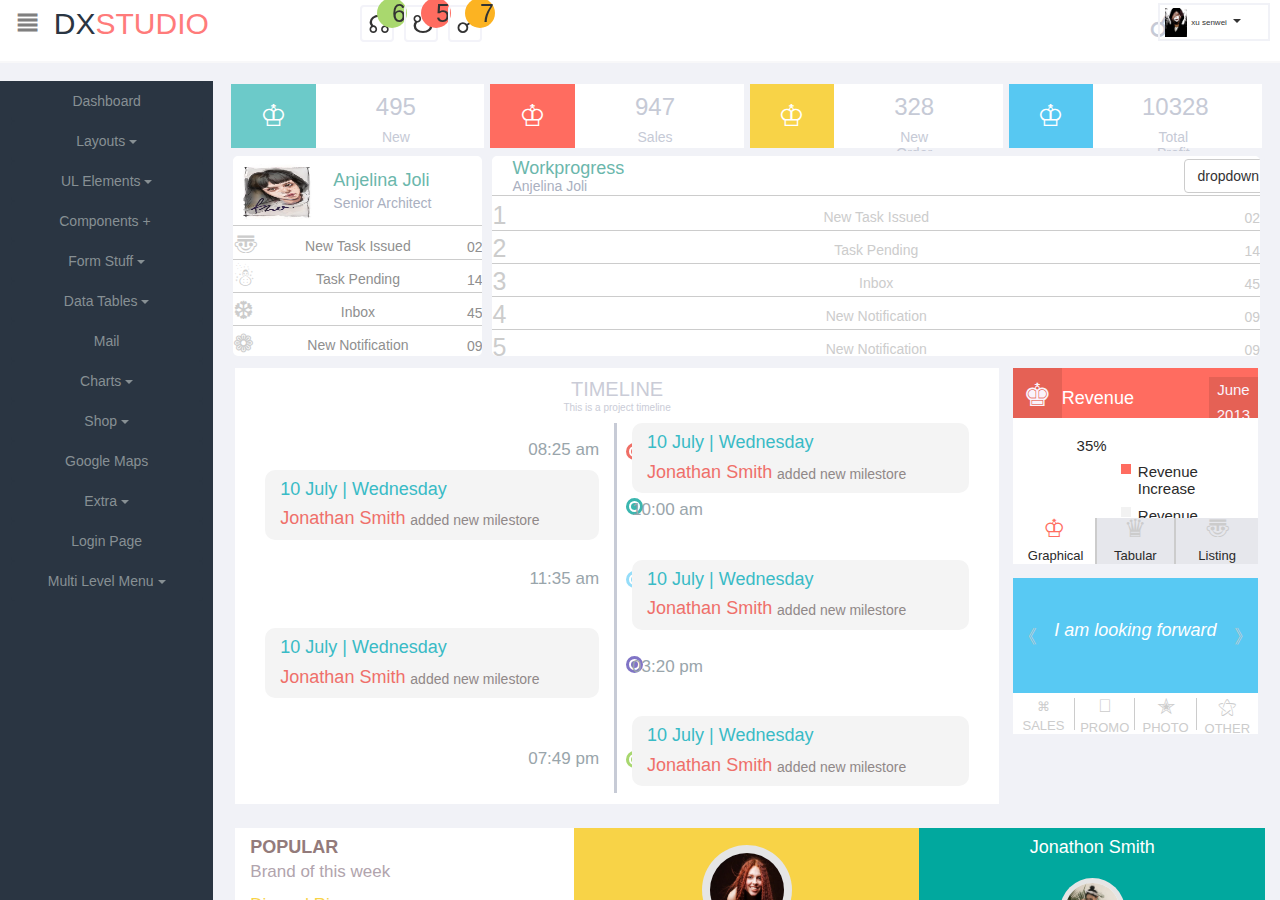
<file: index.html>
<!DOCTYPE html>
<html lang="en">
<head>
    <meta charset="UTF-8">
    <meta name="viewport" content="width=device-width, initial-scale=1.0">
    <meta http-equiv="X-UA-Compatible" content="ie=edge">
    <title>Document</title>
    <link rel="stylesheet" href="css/bootstrap.css">
    <link rel="stylesheet" href="css/index.css">
<script src="js/jqku.js"></script>
<script src="js/bootstrap.js"></script>
<script src="js/index.js"></script>
</head>
<body>
    <div id="whole">
    <div id="top">
        <div class="container-fluid">
            <div class="row">
                <div class="col-xs-12 top">
                        <div class="col-xs-1">
                            <div id="span1">≣</div>
                        </div>
                        <div class="col-xs-2">    
                            <span id="span2">DX<span id="span3">STUDIO</span></span>
                        </div>   
                        <div class="col-md-4">    
                            <div class="col-xs-5 tone hidden-xs">
                                <div class="col-xs-3 tone1">
                                    <span class="span5">☊</span>
                                    <div class="col-lg-1 cir1">6</div>
                                </div>
                                <div class="col-xs-3 tone1">
                                        <span class="span5">☋</span>
                                        <div class="col-lg-1 cir2">5</div>
                                </div>
                                <div class="col-xs-3 tone1">
                                        <span class="span5">☍</span>
                                        <div class="col-lg-1 cir3">7</div>
                                </div>
                            </div>
                        </div> 
                        <div class="col-xs-3"></div>  
                            <div id="click1"></div>
                            <span class="span4" id="click2">☌</span>
                            <div id="click2re" class="cli1" >
                                <span id="click2re" class="span44"  >☌</span>
                                <input type="text" style="width:77px;height:25px;border:0px solid #fff;position: absolute;top: 1px;left:18px;outline:none;">
                            </div>
                        <div id="tlk" >
                            <img src="img/1.jpg" id="img1">
                            <span class="sp1">xu senwei</span>
                            <span class="caret"></span>
                        </div>
                            <div class=" add1">
                                 <div class="add11">
                                     <ul id="ul1">
                                         <li>☼</li>
                                         <li>☸</li>
                                         <li>❆</li>
                                     </ul>
                                     <ul id="ul2">
                                        <li>Profile</li>
                                        <li>Sectings</li>
                                        <li>Nocifiction</li>
                                    </ul>
                                 </div>
                                 <h4 class="text-center" style="font-size:30px;color:#fff;margin-top: -5px;">✎</h4>
                                 <h4 class="text-center" style="font-size:15px;color:#fff;margin-top: -7px;">LOG OUT</h4>
                            </div>
                </div>
            </div> 
        </div>
    </div>
    <div id="top2">
        <div class="container-fluid">
            <div class="row">
                <div class="col-sm-12 top2"></div> 
            </div>
        </div>
    </div>
    <div id="left">
        <div class="row" style="height:110%">
            <div class="col-md-2 left visible-lg-block" style="height:91%;">

                    <div class="dropdown">
                        <button class="btn btn-default dropdown-toggle" type="button" id="dropdownMenu1" data-toggle="dropdown" aria-haspopup="true" aria-expanded="false">
                            Dashboard                            
                        </button>
                    </div>

                    <div class="dropdown">
                        <button class="btn btn-default dropdown-toggle" type="button" id="dropdownMenu1" data-toggle="dropdown" aria-haspopup="true" aria-expanded="false">
                            Layouts
                            <span class="caret"></span>
                        </button>
                        <ul class="dropdown-menu">
                            <li><a id="a1">dashboard</a></li>
                            <li><a>UL Elements</a></li>
                        </ul>
                    </div>

                    <div class="dropdown">
                        <button class="btn btn-default dropdown-toggle" type="button" id="dropdownMenu1" data-toggle="dropdown" aria-haspopup="true" aria-expanded="false">
                            UL Elements
                            <span class="caret"></span>
                        </button>
                        <ul class="dropdown-menu">
                            <li><a href="#">dashboard</a></li>
                            <li><a href="#">Layouts</a></li>
                            <li><a href="#">apples</a></li>
                        </ul>
                    </div>

                    <div class="dropdown">
                        <button class="btn btn-default dropdown-toggle" type="button" id="dropdownMenu1" data-toggle="dropdown" aria-haspopup="true" aria-expanded="false">
                            Components
                            <span style="margin-right:2%;">+</span>
                        </button>
                        <ul class="dropdown-menu">
                            <li><a href="#">study at home</a></li>
                            <li><a href="#">hello</a></li>
                        </ul>
                    </div>
                    <div class="dropdown">
                        <button class="btn btn-default dropdown-toggle" type="button" id="dropdownMenu1" data-toggle="dropdown" aria-haspopup="true" aria-expanded="false">
                            Form Stuff
                            <span class="caret"></span>
                        </button>
                        <ul class="dropdown-menu">
                            <li><a href="#">action</a></li>
                            <li><a href="#">action</a></li>
                        </ul>
                    </div>
                    <div class="dropdown">
                        <button class="btn btn-default dropdown-toggle" type="button" id="dropdownMenu1" data-toggle="dropdown" aria-haspopup="true" aria-expanded="false">
                            Data Tables
                            <span class="caret"></span>
                        </button>
                        <ul class="dropdown-menu">
                            <li><a href="#">action</a></li>
                            <li><a href="#">action</a></li>
                        </ul>
                    </div>
                    <div class="dropdown">
                            <button class="btn btn-default dropdown-toggle" type="button" id="dropdownMenu1" data-toggle="dropdown" aria-haspopup="true" aria-expanded="false">
                                Mail                           
                            </button>
                    </div>
                    <div class="dropdown">
                                    <button class="btn btn-default dropdown-toggle" type="button" id="dropdownMenu1" data-toggle="dropdown" aria-haspopup="true" aria-expanded="false">
                                        Charts
                                        <span class="caret"></span>
                                    </button>
                                    <ul class="dropdown-menu">
                                        <li><a href="#">action</a></li>
                                        <li><a href="#">action</a></li>
                            
                    </div>
                    <div class="dropdown">
                                <button class="btn btn-default dropdown-toggle" type="button" id="dropdownMenu1" data-toggle="dropdown" aria-haspopup="true" aria-expanded="false">
                                    Shop
                                    <span class="caret"></span>
                                </button>
                                <ul class="dropdown-menu">
                                    <li><a href="#">action</a></li>
                                    <li><a href="#">action</a></li>
                        
                    </div>
                    <div class="dropdown">
                            <button class="btn btn-default dropdown-toggle" type="button" id="dropdownMenu1" data-toggle="dropdown" aria-haspopup="true" aria-expanded="false">
                             Google Maps                          
                            </button>
                    </div>
                    <div class="dropdown">
                                    <button class="btn btn-default dropdown-toggle" type="button" id="dropdownMenu1" data-toggle="dropdown" aria-haspopup="true" aria-expanded="false">
                                        Extra
                                        <span class="caret"></span>
                                    </button>
                                    <ul class="dropdown-menu">
                                        <li><a href="#">action</a></li>
                                        <li><a href="#">action</a></li>
                            
                    </div>
                    <div class="dropdown">
                            <button class="btn btn-default dropdown-toggle" type="button" id="dropdownMenu1" data-toggle="dropdown" aria-haspopup="true" aria-expanded="false">
                             Login Page                          
                            </button>
                    </div>
                    <div class="dropdown">
                                        <button class="btn btn-default dropdown-toggle" type="button" id="dropdownMenu1" data-toggle="dropdown" aria-haspopup="true" aria-expanded="false">
                                            Multi Level Menu
                                            <span class="caret"></span>
                                        </button>
                                        <ul class="dropdown-menu">
                                            <li><a href="#">action</a></li>
                                            <li><a href="#">action</a></li>
                                
                    </div>

            </div>
            <div class="col-md-10 right">
                        <div class="row" >
                            <div class="col-lg-3 col-md-6 rtp">
                                <div class="col-xs-4 rtp11 text-center">♔</div>
                                <div class="col-xs-6 rtp12">
                                    <h3 class="text-center" style="margin-top: 10px;color: #c6cad6;margin-left: 35%;">495</h3>
                                    <h5 class="text-center" style="color:#c6cad6;margin-left: 35%;">New</h5>
                                </div>
                            </div>

                            <div class="col-lg-3 col-md-6 rtp">                                
                                <div class="col-xs-4 rtp21 text-center">♔</div>
                                <div class="col-xs-6 rtp12">
                                    <h3 class="text-center" style="margin-top: 10px;color: #c6cad6;margin-left: 35%;">947</h3>
                                    <h5 class="text-center" style="color:#c6cad6;margin-left: 35%;">Sales</h5>
                                </div>
                            </div>

                            <div class="col-lg-3 col-md-6 rtp">
                                <div class="col-xs-4 rtp31 text-center">♔</div>
                                <div class="col-xs-6 rtp12">
                                    <h3 class="text-center" style="margin-top: 10px;color: #c6cad6;margin-left: 35%;">328</h3>
                                    <h5 class="text-center" style="color:#c6cad6;margin-left: 35%;">New Order</h5>
                                </div>
                            </div> 
                            <div class="col-lg-3 col-md-6 rtp">
                                <div class="col-xs-4 rtp41 text-center">♔</div>
                                <div class="col-xs-6 rtp12">
                                    <h3 class="text-center" style="margin-top: 10px;color: #c6cad6;margin-left: 35%;">10328</h3>
                                    <h5 class="text-center" style="color:#c6cad6;margin-left: 35%;">Total Profit</h5>
                                </div>
                            </div>
                        </div>
                        <div class="row">
                            <div class="col-md-3 rfir  rfir111">
                                <div class="col-xs-12 rfir1">
                                    <img src="img/2.jpg" id="img2">
                                    <h4 class="rfir11">Anjelina Joli</h4>
                                    <h5 class="rfir12">Senior Architect</h5>
                                </div>
                                <ul>
                                    <li>〠
                                        <h4 class="h41" style="color:#8f8f8f;">New Task Issued</h4>
                                        <h5 class="h51" style="color:#8f8f8f;">02</h5>
                                    </li>
                                    <li>☃
                                        <h4 class="h41" style="color:#8f8f8f;">Task Pending</h4>
                                        <h5 class="h51" style="color:#8f8f8f;">14</h5>
                                    </li>
                                    <li>❆
                                        <h4 class="h41" style="color:#8f8f8f;">Inbox</h4>
                                        <h5 class="h51" style="color:#8f8f8f;">45</h5>
                                    </li>
                                    <li>❁
                                        <h4 class="h41" style="color:#8f8f8f;">New Notification</h4>
                                        <h5 class="h51" style="color:#8f8f8f;">09</h5>
                                    </li>
                                </ul>
                            </div>
                            <div class="col-md-9 rfir rfira">
                                    <div class="col-xs-12 rfir2">
                                        <h4 class="rfir21">Workprogress</h4>
                                        <h5 class="rfir22">Anjelina Joli</h5>
                                        <div class="dropdown btn1">
                                            <button class="btn btn-default dropdown-toggle btn1" type="button" id="dropdownMenu1 btn1" data-toggle="dropdown" aria-haspopup="true" aria-expanded="false">
                                                dropdown
                                                <span class="caret"></span>
                                            </button>
                                            <ul class="dropdown-menu dropdown-menu1">
                                            <li><a href="#">a good day</a></li>
                                            <li><a href="#">action remove</a></li>
                                        </div>
                                    </div>
                                    <ul>
                                        <li>1
                                            <h4 class="h42">New Task Issued</h4>
                                            <h5 class="h52">02</h5>
                                        </li>
                                        <li>2
                                            <h4 class="h42">Task Pending</h4>
                                            <h5 class="h52">14</h5>
                                        </li>
                                        <li>3
                                            <h4 class="h42">Inbox</h4>
                                            <h5 class="h52">45</h5>
                                        </li>
                                        <li>4
                                            <h4 class="h42">New Notification</h4>
                                            <h5 class="h52">09</h5>
                                        </li>
                                        <li>5
                                            <h4 class="h42">New Notification</h4>
                                            <h5 class="h52">09</h5>
                                        </li>
                                    </ul>
                            </div>
                        </div>
                        <div class="row">
                            <div class="col-md-9 rsec1">
                                <h5 class="text-center" style="color:#caccd7;font-size:20px;">TIMELINE</h5>
                                <H5 class="text-center" style="color:#caccd7;font-size:10px;margin-top: -8px;">This is a project timeline</H5>
                                <div class="col-xs-6 rsec11">
                                        <div class="q q1">
                                            <div class="q11 qn"></div>
                                        </div>
                                        <div class="q q2">
                                            <div class="q21 qn"></div>
                                        </div>
                                        <div class="q q3">
                                            <div class="q31 qn"></div>
                                        </div>
                                        <div class="q q4">
                                            <div class="q41 qn"></div>
                                        </div>
                                        <div class="q q5">
                                            <div class="q51 qn"></div>
                                        </div>

                                        <h4 class="text-right" style="margin-top:-327px;color: #99a5ab;font-size: 17px;">08:25 am</h4>
                                        <div class="col-md-12 rsec111 ">
                                            <h4 style="color:#39bbc6;">10 July | Wednesday</h4>
                                            <h4 style="color:#ef6f6a;">Jonathan Smith <h5 style="color:#908888;margin-top: -26px;margin-left: 130px;">added new milestore</h5></h4>
                                        </div>
                                        <h4 class="text-right" style="margin-top:110px;color: #99a5ab;font-size: 17px;">11:35 am</h4>
                                        <div class="col-md-12 rsec111" style="margin-top:30px;">
                                                <h4 style="color:#39bbc6;">10 July | Wednesday</h4>
                                                <h4 style="color:#ef6f6a;">Jonathan Smith <h5 style="color:#908888;margin-top: -26px;margin-left: 130px;">added new milestore</h5></h4></div>
                                        <h4 class="text-right" style="margin-top:162px;color: #99a5ab;font-size: 17px;">07:49 pm</h4>
                                </div>
                                <div class="col-xs-6 rsec12">
                                    <div class="col-md-12 rsec121">
                                            <h4 style="color:#39bbc6;">10 July | Wednesday</h4>
                                            <h4 style="color:#ef6f6a;">Jonathan Smith <h5 style="color:#908888;margin-top: -26px;margin-left: 130px;">added new milestore</h5></h4>
                                    </div>
                                    <h4 class="text-left" style="margin-top:78px;color: #99a5ab;font-size: 17px;">10:00 am</h4>
                                    <div class="col-md-12 rsec121" style="margin-top:30px;">
                                            <h4 style="color:#39bbc6;">10 July | Wednesday</h4>
                                            <h4 style="color:#ef6f6a;">Jonathan Smith <h5 style="color:#908888;margin-top: -26px;margin-left: 130px;">added new milestore</h5></h4></div>
                                    <h4 class="text-left" style="margin-top:138px;color: #99a5ab;font-size: 17px;">03:20 pm</h4>
                                    <div class="col-md-12 rsec121" style="margin-top:30px;">
                                            <h4 style="color:#39bbc6;">10 July | Wednesday</h4>
                                            <h4 style="color:#ef6f6a;">Jonathan Smith <h5 style="color:#908888;margin-top: -26px;margin-left: 130px;">added new milestore</h5></h4></div>
                                </div>
                            </div>
                            <div class="col-md-3 rsec2">
                                <div class="col-xs-12 rsec21">
                                    <div style="width:20%;height:100%;background-color:#e56155;font-size: 32px;text-align:center;color:#faf3fb;line-height: 170%; ">♚</div>
                                    <h4 style="color:#fff;font-size: 18px;margin-left: 20%;margin-top: -12%;">Revenue</h4>
                                    <div style="width:20%;height:100%;background-color:#e56155;font-size: 15px;margin-top:-17%;text-align:center;color:#faf3fb;margin-left:80%;line-height: 170%; ">June 2013</div>
                                </div>
                                <div class="col-md-12 rsec22">
                                    <h4 style="font-size:15px;color:#2a2a2a;margin-left:26%;margin-top:8%;">35%</h4>
                                    <div id="rsec221"></div>
                                    <h4 style="font-size:15px;color:#2a2a2a;margin-left:51%;margin-top:-4%;">Revenue Increase</h4>
                                    <div id="rsec222"></div>
                                    <h4 style="font-size:15px;color:#2a2a2a;margin-left:51%;margin-top:-4%;">Revenue</h4>
                                </div>
                                <div class="col-md-4 rsec23" style="height: 46px;">
                                    <h4 class="text-center" style="color:#ff6e61;font-size: 25px;margin-top: -6%;">♔</h4>
                                    <h4  class="text-center" style="color:#2a2a2a;font-size: 13px;margin-top: -7%;">Graphical</h4>
                                </div>
                                <div class="col-md-4 rsec23 rsec231" style="height: 46px; border-right:2px solid #ccc;border-left:2px solid #ccc;">
                                    <h4 class="text-center  u" style="color:#ccc;font-size: 25px;margin-top: -6%;">♛</h4>
                                    <h4  class="text-center " style="color:#2a2a2a;font-size: 13px;margin-top: -7%;">Tabular</h4>
                                </div>
                                <div class="col-md-4 rsec23 rsec232" style="height: 46px;">
                                    <h4 class="text-center v" style="color:#ccc;font-size: 25px;margin-top: -6%;">〠</h4>
                                    <h4  class="text-center" style="color:#2a2a2a;font-size: 13px;margin-top: -7%;">Listing</h4>
                                </div>
                            </div>
                            <div class="col-md-3 rsec3">
                                <div class="col-xs-12 rsec31">
                                    <span id="spn1">《</span>
                                    <span id="spn2">》</span>
                                    <h4 class="text-center" id="text1" style="color:#fff;margin-top: 20%;"></h4>
                                </div>
                                <div class="col-xs-12 rsec32">
                                    <ul>
                                        <li class="ac1">
                                            <h4 class="achange1" style="font-size:13px;color:#ccc;text-align:center;margin-top: 4%;">⌘</h4>
                                            <h4 class="achange1" style="font-size:13px;color:#ccc;text-align:center;margin-top: -9%;">SALES</h4>
                                        </li>
                                        <li class="ac2" style="border-right:1px solid #ccc;border-left:1px solid #ccc;">
                                            <h4 class="achange2" style="font-size:18px;color:#ccc;text-align:center;margin-top: -2%;"></h4>
                                            <h4 class="achange2" style="font-size:13px;color:#ccc;text-align:center;margin-top: -9%;">PROMO</h4>
                                        </li>
                                        <li class="ac3" style="border-right:1px solid #ccc;">
                                            <h4 class="achange3" style="font-size:22px;color:#ccc;text-align:center;margin-top: -5%;">✭</h4>
                                            <h4 class="achange3" style="font-size:13px;color:#ccc;text-align:center;margin-top: -14%;">PHOTO</h4>
                                        </li>
                                        <li class="ac4">
                                            <h4 class="achange4" style="font-size:19px;color:#ccc;text-align:center;margin-top: -2%;">⚝</h4>
                                            <h4 class="achange4" style="font-size:13px;color:#ccc;text-align:center;margin-top: -9%;">OTHER</h4>
                                        </li>
                                    </ul>
                                </div>
                            </div>
                        </div>
                        <div class="row">
                            <div class="col-md-4 rthir1">
                                <h5 style="color:#937b7b;font-size:18px;font-weight: 700;" >POPULAR</h5>
                                <h5 style="color:#b1a4ad;font-size:17px;margin-top:-5px;">Brand of this week</h5>
                                <h5 style="color:#f8d347;font-size:17px;margin-top:15px;">Dimond Ring</h5>
                                <h5 style="color:#797979;margin-top:15px;">flatlab is new model flatlab is new model flatlab </h5>
                            </div>
                            <div class="col-md-4 rthir2">
                                <div class="rthir21" >
                                    <img src="img/4.png" style="width:100%;height:100%;">
                                </div>
                            </div>
                            <div class="col-md-4 rthir3">
                                <h4 class="text-center" style="color:#fff;">Jonathon Smith</h4>
                                <div class="rthir31" >
                                        <img src="img/5.png" style="width:100%;height:100%;">
                                </div>
                            </div>
                        </div>
                        <div class="row">
                            <div class="col-md-4 rfor1">
                                <h4 style="color:#fff; margin-top: 43px;">flatlab is new model flatlab is new model flatlab </h4><h4 style="color:#70f2ec;margin-left: 53px;margin-top: -28px;">http:www.baidu.com</h4><h4 style="color:#fff; margin-left: 222px;margin-top: -28px;"> is new model</h4>
                            </div>
                            <div class="col-md-4 rfor2">
                                <h4 class="text-center" style="color:#ada5a6;font-size: 20px;margin-top: 20px;">Twitter Feed</h4>
                                <ul>
                                    <li>⁂</li>
                                    <li>☆</li>
                                    <li>☄</li>
                                    <li>☃</li>
                                </ul>
                            </div>
                            <div class="col-md-4 rfor3 ">
                                <h style="color:#fff;line-height: 90%;font-size: 88px; margin-left: 10px;">☁</h>
                                <h style="font-size:20px;color:#ccc;margin-left:-78px;">Californiar</h>
                                <h1 style="font-size:90px;color:#fff;margin-top:-85px;margin-left:140px;">24</h1>
                                <div class="col-xs-12 rfor31">
                                    <h2 style="color:#8f9baf;font-size: 15px;">new model flatlab | new model flatlab | new model</h2>
                                </div>
                            </div>
                        </div>
            </div>
            <div class="left col-xs-12" id="nav" style="position:absolute;height: 93%;top: 2%;display: none !important;">

            <div class="dropdown">
                <button class="btn btn-default dropdown-toggle" type="button" id="dropdownMenu1" data-toggle="dropdown" aria-haspopup="true" aria-expanded="false">
                    Dashboard                            
                </button>
            </div>

            <div class="dropdown">
                <button class="btn btn-default dropdown-toggle" type="button" id="dropdownMenu1" data-toggle="dropdown" aria-haspopup="true" aria-expanded="false">
                    Layouts
                    <span class="caret"></span>
                </button>
                <ul class="dropdown-menu">
                    <li><a id="a1">dashboard</a></li>
                    <li><a>UL Elements</a></li>
                </ul>
            </div>

            <div class="dropdown">
                <button class="btn btn-default dropdown-toggle" type="button" id="dropdownMenu1" data-toggle="dropdown" aria-haspopup="true" aria-expanded="false">
                    UL Elements
                    <span class="caret"></span>
                </button>
                <ul class="dropdown-menu">
                    <li><a href="#">dashboard</a></li>
                    <li><a href="#">Layouts</a></li>
                    <li><a href="#">apples</a></li>
                </ul>
            </div>

            <div class="dropdown">
                <button class="btn btn-default dropdown-toggle" type="button" id="dropdownMenu1" data-toggle="dropdown" aria-haspopup="true" aria-expanded="false">
                    Components
                    <span style="margin-right:2%;">+</span>
                </button>
                <ul class="dropdown-menu">
                    <li><a href="#">study at home</a></li>
                    <li><a href="#">hello</a></li>
                </ul>
            </div>
            <div class="dropdown">
                <button class="btn btn-default dropdown-toggle" type="button" id="dropdownMenu1" data-toggle="dropdown" aria-haspopup="true" aria-expanded="false">
                    Form Stuff
                    <span class="caret"></span>
                </button>
                <ul class="dropdown-menu">
                    <li><a href="#">action</a></li>
                    <li><a href="#">action</a></li>
                </ul>
            </div>
            <div class="dropdown">
                <button class="btn btn-default dropdown-toggle" type="button" id="dropdownMenu1" data-toggle="dropdown" aria-haspopup="true" aria-expanded="false">
                    Data Tables
                    <span class="caret"></span>
                </button>
                <ul class="dropdown-menu">
                    <li><a href="#">action</a></li>
                    <li><a href="#">action</a></li>
                </ul>
            </div>
            <div class="dropdown">
                    <button class="btn btn-default dropdown-toggle" type="button" id="dropdownMenu1" data-toggle="dropdown" aria-haspopup="true" aria-expanded="false">
                        Mail                           
                    </button>
            </div>
            <div class="dropdown">
                <button class="btn btn-default dropdown-toggle" type="button" id="dropdownMenu1" data-toggle="dropdown" aria-haspopup="true" aria-expanded="false">
                    Charts
                    <span class="caret"></span>
                </button>
                <ul class="dropdown-menu">
                    <li><a href="#">action</a></li>
                    <li><a href="#">action</a></li>
                </ul>    
            </div>
            <div class="dropdown">
                <button class="btn btn-default dropdown-toggle" type="button" id="dropdownMenu1" data-toggle="dropdown" aria-haspopup="true" aria-expanded="false">
                    Shop
                    <span class="caret"></span>
                </button>
                <ul class="dropdown-menu">
                    <li><a href="#">action</a></li>
                    <li><a href="#">action</a></li>
                </ul>
            </div>
            <div class="dropdown">
                    <button class="btn btn-default dropdown-toggle" type="button" id="dropdownMenu1" data-toggle="dropdown" aria-haspopup="true" aria-expanded="false">
                     Google Maps                          
                    </button>
            </div>
            <div class="dropdown">
                <button class="btn btn-default dropdown-toggle" type="button" id="dropdownMenu1" data-toggle="dropdown" aria-haspopup="true" aria-expanded="false">
                    Extra
                    <span class="caret"></span>
                </button>
                <ul class="dropdown-menu">
                    <li><a href="#">action</a></li>
                    <li><a href="#">action</a></li>
        </ul>    
            </div>
            <div class="dropdown">
                    <button class="btn btn-default dropdown-toggle" type="button" id="dropdownMenu1" data-toggle="dropdown" aria-haspopup="true" aria-expanded="false">
                     Login Page                          
                    </button>
            </div>
            <div class="dropdown">
                <button class="btn btn-default dropdown-toggle" type="button" id="dropdownMenu1" data-toggle="dropdown" aria-haspopup="true" aria-expanded="false">
                     Multi Level Menu
                    <span class="caret"></span>
                </button>
                <ul class="dropdown-menu">
                    <li><a href="#">action</a></li>
                    <li><a href="#">action</a></li>
                </ul>        
            </div>
            </div>
        </div>
    </div>
</body>
</html>

<!-- lg:992
md:768
sm:576-->
</file>
<file: css/index.css>
*{
    padding: 0;
    margin: 0;
}
body,html{
    background-color: #f1f2f7;
    height: 100%;
}
#whole{
    width: 100%;
    height: 100%;
    /* background-color: red; */
}
#left{
    position: absolute;
    height: 70%;
    overflow:hidden;
    position: absolute;
    top: 9%;
    height: 91%;
    /* backgroun-color: red; */
}
.container-fluid{
    padding-left: 0;
    padding-right: 0;
}
.row{
    margin-left: 0;
    margin-right: 0;
}
.top{
    height: 7%;
    background-color: #fff;
    border-bottom: 2px solid #f8f8f9;
    position: fixed;
    z-index: 2;
    padding: 0;
}
#span1{
    font-size: 30px;
    color: #7f7f7f;
    font-weight: 700;
}
@media screen and (max-width: 930px) {
    #span1{
        font-size: 16px;
        font-weight: 700;
        width: 24px;
        color: #000;
        text-align: center;
        line-height: 160%;
        border: 1px solid #ccc;
        border-radius: 4px;
        margin-top: 18px;
    }
}
#span2{
    font-size: 30px;
    color: #2a3542;
    margin-left: -37%;
    line-height: 160%;
}
@media screen and (max-width:930px) {
    #span2{
        font-size: 15px;
        margin-left: -60px;
    }
}
#span3{
    color: #ff7b7a;
}
/* .tone{
    border: 2px solid #f3f3f9;
    border-radius: 4px;
    height: 40px;
} */
.tone1{
    border: 2px solid #f3f3f9;
    border-radius: 4px;
    height: 37px;
    margin-left: 10px;
    margin-top: 5px;
    font-size: 25px;
}
.cir1,.cir2,.cir3{
    height: 30px;
    margin-left: 0px;
    margin-top: -45px;
    border-radius: 100%;
    line-height: 30px;
    text-align: center;
}
.span5{
    font-size: 25px;
    margin-left: -9px;
}
.cir1{
    background-color: #a9d86e;
}
.cir2{
    background-color: #ff6c60;
}
.cir3{
    background-color: #fcb322;
}
.span4{
    font-size: 30px;
    position: relative;
    top: 6px;
    right: -82px;
    color:#c6cad6;
}
.span44{
    font-size: 30px;
    position: absolute;
    top: -5px;
    right: 80px;
    color:#c6cad6;
}
.cli1{
    width:100px;
    height:30px;
    border: 2px solid #ccc;
    margin-top: 8px;
    display: none;
    position: absolute;
    top: 0px;
    right: 133px;
}
#click1{
    width: 92px;
    height:40px;
    background-color: #fff;;
    position: absolute;
    top: 3px;
    right: 240px; 
}
.top2{
    height: 45px;
    background-color: #fff;
}
#tlk{
    position: absolute;
    top: 3px;
    right: 10px;
    border: 2px solid #f1f2f7;
    width: 112px;
    height: 38px;
}
#img1{
    width: 22px;
    height: 84%;
    margin-left: 5%;
    margin-top: 3%;
}
.sp1{
    font-size: 8px;
}
.add1{
    height: 110px;
    width: 220px;
    background-color: #a8d571;
    position: absolute;
    top: 40px;
    right: 5px;
    border: 2px solid #ccc;
    display: none;
}
.add11{
    margin-top: -10px;
    width: 216px;
    height: 55px;
    background-color: #fff;
}
#ul1,#ul2{
    list-style: none;
    color: #a0a7b6;
}
#ul1 li{
    float:left;
    font-size: 25px;
    width: 70px;
    text-align: center;
}
#ul1 li:hover{
    color:#54c2e2;
}
#ul2 li{
    text-align: center;
    margin-top: -5px;
    font-size: 30px;
    width: 70px;
    float: left;
    font-size: 15px;
}
.left{
    background-color: #2a3542;
    padding: 0;
    margin: 0;
}
.right{
    height: 91%;
    overflow: auto;

    margin: 0;
}
.rtp{
    height: 70px;
    border: 3px solid #f1f2f7;
    background-color: #fff;
    padding: 0;
}
.rtp11,.rtp21,.rtp31,.rtp41{
    height: 64px;
    font-size: 30px;
    line-height: 64px;
    color: #fff;

}
.rtp11{
    background-color: #6ccac9;
}
.rtp21{
    background-color: #ff6c60;
}
.rtp31{
    background-color: #f8d347;
}
.rtp41{
    background-color: #57c8f2;
}
.rfir{
    height: 210px;
    background-color: #fff;
    border: 5px solid #f1f2f7;
    padding: 0;
    margin: 0;
    border-radius: 10px;
    overflow:hidden;
}
.rfir>ul>li:hover{
    background-color: #f6f8fc;
}
.rfir111>ul>li:hover{
    color: #40aea5 !important;
}
.rfir111>ul>li>h4:hover{
    color: #ccc;
}
.rfir111>ul>li>h5:hover{
    color: #ccc;
}
.rfira{
    height: 210px;
    background-color: #fff;
    border: 5px solid #f1f2f7;
    padding: 0;
    margin: 0;
    border-radius: 10px;
    overflow:hidden;
}
.rfir ul{
    list-style: none;
    margin-top: 71px;
    border-radius: 10px;
}
.rfira ul{
    list-style: none;
    margin-top: 42px;
    border-radius: 10px;
}
.rfir li{
    height: 33px;
    border-bottom:1px solid #ccc;
    font-size: 25px;
    color: #ccc;
    width: 100%;
}
.rfir1{
    height:70px;
    padding: 0;
    margin: 0;
    border-bottom:1px solid #ccc;
}
.rfir2{
    height:40px;
    padding: 0;
    margin: 0;
    border-bottom:1px solid #ccc;
}
.rfir11{
    color: #6bb7ac;
    margin-left: 100px;
    margin-top: -52px;
}
.rfir12{
    color: #aab0bf;
    margin-left: 100px;
    margin-top: -5px;
}
.rfir21{
    color: #6bb7ac;
    margin-left: 20px;
    margin-top: 3px;

}
.rfir22{
    color: #aab0bf;
    margin-left: 20px;
    margin-top: -10px;
}
#img2{
    width: 30%;
    height: 90%;
    margin-left: 5px;
    margin-top: 5px;
    border-radius: 10px;
}
.h41{
    text-align: center;
    margin-top: -33px;
    line-height: 33px;
    font-size: 14px;
}
.h51{
    text-align: right;
    margin-top: -33px;
}
.h42{
    text-align: center;
    margin-top: -33px;
    line-height: 33px;
    font-size: 14px;
}
.h52{
    text-align: right;
    margin-top: -33px;
}
.rsec1{
    height: 450px;
    background-color: #fff;
    border: 7px solid #f1f2f7;
}
.rsec11,.rsec12{
    height: 370px;
   
}
.rsec11{
    border-right: 3px solid #c7cbd6;
}

.q{
    width: 17px;
    height: 17px;
    border-radius: 100%;
    margin-left: 361px;
}
.q1{
    border: 3px solid #ef6f66;
    margin-top: 20px;
}
.q11{
    background-color: #ef6f66;
   
}
.q2{
    border: 3px solid #3bb6af;
    margin-top: 38px;
}
.q21{
    background-color: #3bb6af;
}
.q3{
    border: 3px solid #95ddf9;
    margin-top: 56px;
}
.q31{
    background-color: #95ddf9;
}
.q4{
    border: 3px solid #8074c6;
    margin-top: 68px;
}
.q41{
    background-color: #8074c6;
}
.q5{
    border: 3px solid #a8d76f;
    margin-top: 78px;
}
.q51{
    background-color: #a8d76f;
}
.qn{
    width: 7px;
    height: 7px;
    border-radius: 100%;
    margin-left: 2px;
    margin-top: 2px;
}
.rsec121{
    height: 70px;
    background-color: #f4f4f4;
    border-radius: 10px;
}
.rsec111{
    height: 70px;
    background-color: #f4f4f4;
    border-radius: 10px;
}
/* .tri1{
    width: 0;
    height: 0;
    border-color: transparent red transparent transparent;
    border-width: 20px 20px 20px 0;
    margin-left: -20px;
} */
.rsec2{
    border: 7px solid #f1f2f7;
    height: 210px;
    background-color: #fff;
    padding: 0;
}
.rsec21{
    height: 50px;
     background-color: #ff6c60;
     padding: 0;
}
.rsec22{
    height: 100px;
    background-color: #fff;
    padding: 0;
}
#rsec221{
    width: 10px;
    height: 10px;
    background-color: #ff6c60;
    margin-left: 44%;
}
#rsec222{
    width: 10px;
    height: 10px;
    background-color: #f2f2f2;
    margin-left: 44%;
}
.rsec231{
    background-color:#e6e7ec;
}
.rsec231:hover{
    background-color: #fff;
}
.rsec232{
    background-color:#e6e7ec;
}
.rsec232:hover{
    background-color: #fff;
}
.rsec233:hover .u{
    color: #ff6e61;
}
/* .rsec232:hover{
    color: #ff6e61;
    background-color: #fff;
} */
.rsec3{
    border: 7px solid #f1f2f7;
    height: 170px;
    background-color: #fff;
    padding: 0;
}
.rsec31{
    background-color: #58c9f3;
    height: 115px;
}
.rsec32{
    height: 40px;
    background-color: #fff;
    padding: 0;
}
.rsec32 ul{
    height: 81%;
    list-style: none;
    margin-top: 2%;
}
.rsec32 ul li{
    float: left;
    background-color: #fff;
    width: 25%;
    height: 100%;
}
#spn1,#spn2{
    color: #ccc;
    position: absolute;
    top: 45px;
    font-size: 19px;
    cursor: pointer;
}
#spn1{
    left: 5px;
}
#spn2{
    right: 5px;
}
.rthir1,.rthir2,.rthir3{
    border-top: 17px solid #f1f2f7;
    height: 140px;
}
.rthir1{
    border-left: 7px solid #f1f2f7;
    background-color: #fff;
}
.rthir2{
    background-color:  #f8d347;
}
.rthir21{
    width: 90px;
    height: 90px;
    border-radius: 100%;
    overflow: hidden;
    background-color: #fff;
    border: 8px solid rgba(0, 0, 0, 0.1);
    margin: 0 auto;
    margin-top: 17px;
}
.rthir31{
    width: 65px;
    height: 65px;
    border-radius: 100%;
    overflow: hidden;
    background-color: #fff;
    border: 5px solid rgba(0, 0, 0, 0.1);
    margin: 0 auto;
    margin-top: 20px;
}
.rthir3{
    background-color:  #01a89e;
}
.rfor1,.rfor2,.rfor3{
    border-top: 20px solid #f1f2f7;
    height: 140px;
    background-color: #fff;
    padding: 0;
}
.rfor1{
    border-left: 7px solid #f1f2f7;
    background-color: #41cac0;
}
.rfor2{
    background-color: #fff;
}
.rfor3{
    background-color: #8175c7;
    padding: 0;
    margin: 0;
}
.rfor31{
    background-color: #fff;
    height: 40px;
    margin-top: -23px;
}
.rfor2 ul{
    list-style: none;
    font-size: 30px;
    color: #879094;
}
.rfor2 ul li{
    width: 80px;
    float: left;
    text-align: center;
}
#dropdownMenu1{
    background-color: #2a3542;
    color: #879094;
    border: 0 solid #2a3542;
    margin-left: 5%;
    width: 90%;
    height: 40px;
}
#dropdownMenu1:focus{
    background-color: #39424f;
    color: #fff;
    font-weight: 700;
}
.btn:active{
    background-color: #7f7f7f;
}
.dropdown-menu{
    background-color: #39424f;
    width: 90%;
    text-align: center;
    margin: 0 5% 0;
    border: 0px solid #ddd;
}
#text1{
    font-style: italic;
}
.dropdown-menu > li > a{
    color: #7f7f7f;
}
.aa{
    color: #ef685d;
}
.dropdown-menu > li > a:hover{
    color: #ef685d;
}
.dropdown-menu > li > a:hover, .dropdown-menu > li > a:focus {
    color:#ef685d;
    background-color: #39424f;
}
#btn1{
    width: 100px;
    height: 80%;
}
.dropdown-menu1{
    background-color: #ccc;
    color: #7f7f7f;
    width: 100px;
    font-size: 20px;
    margin-left: 59%;
}
.btn1{
    margin-left: 346px;
    margin-top: -26px;
}
.dropdown-menu1>li{
    font-size: 20px;
}
</file>
